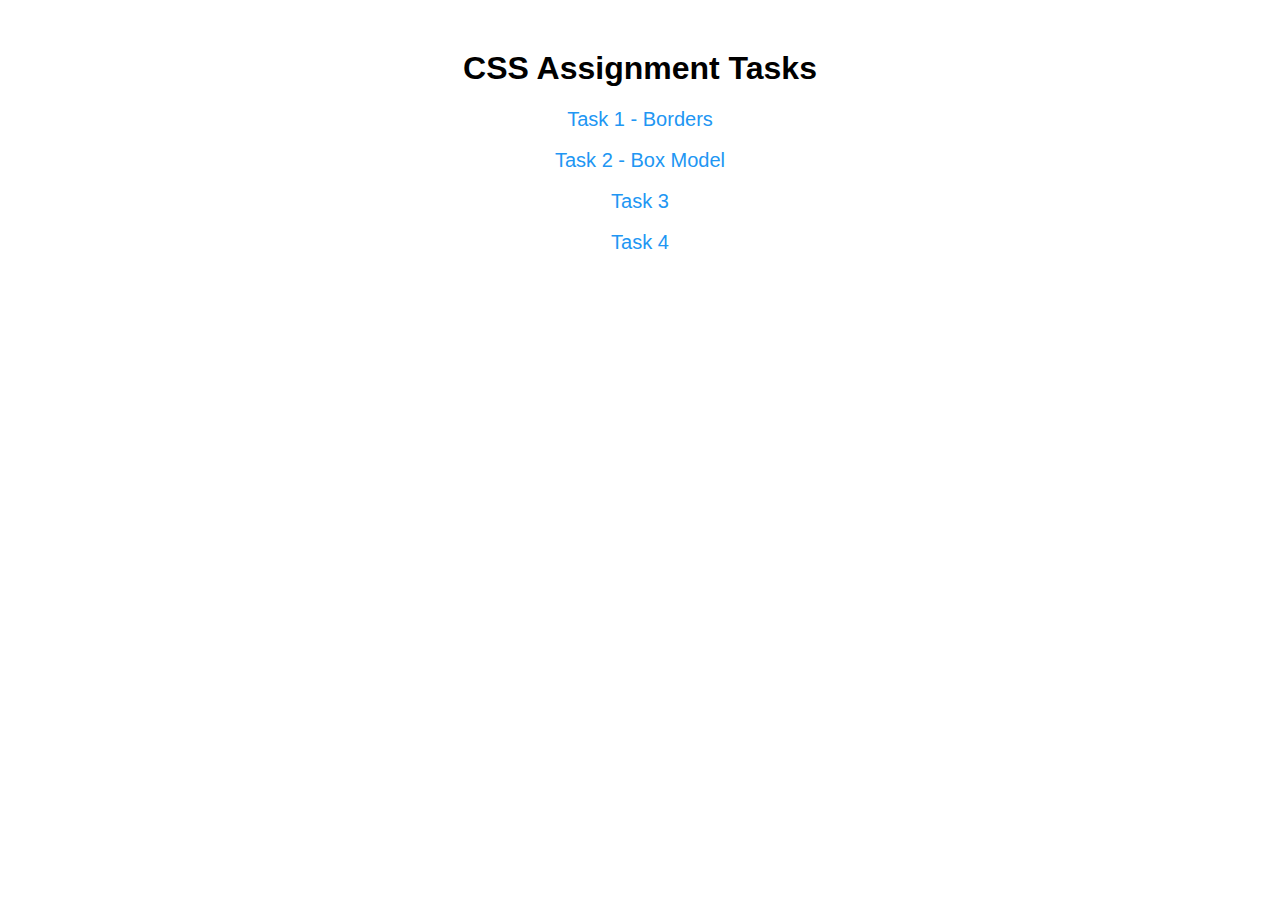
<file: index.html>
<!DOCTYPE html>
<html>
<head>
<title>CSS Assignment</title>
<link rel="stylesheet" href="style.css">
</head>
<body>

<h1>CSS Assignment Tasks</h1>

<a href="border.html">Task 1 - Borders</a><br><br>
<a href="boxmodel.html">Task 2 - Box Model</a><br><br>
<a href="padding-vs-margin.html">Task 3</a><br><br>
<a href="product-card.html">Task 4</a>

</body>
</html>
</file>
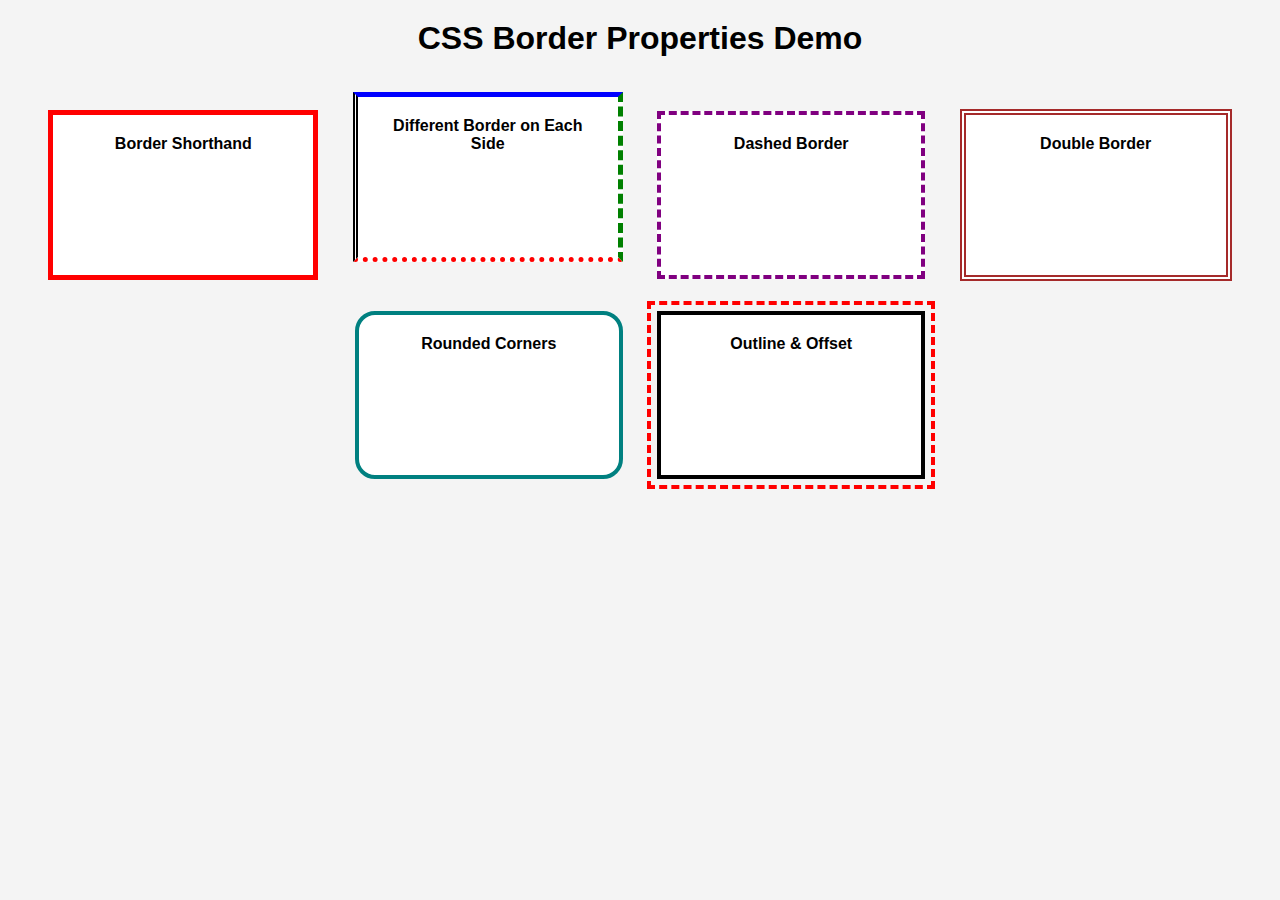
<file: border.html>
<!DOCTYPE html>
<html>
<head>
<title>CSS Border Properties Demo</title>

<style>
body{
    font-family: Arial;
    background:#f4f4f4;
    text-align:center;
}

h1{
    margin:20px;
}


.card{
    width:220px;
    height:120px;
    background:white;
    display:inline-block;
    margin:15px;
    padding:20px;
    font-weight:bold;
}


.shorthand{
    border:5px solid red;
}


.eachside{
    border-top:5px solid blue;
    border-right:5px dashed green;
    border-bottom:5px dotted red;
    border-left:5px double black;
}


.dashed{
    border:4px dashed purple;
}


.double{
    border:6px double brown;
}


.radius{
    border:4px solid teal;
    border-radius:20px;
}


.outline{
    border:4px solid black;
    outline:4px dashed red;
    outline-offset:6px;
}
</style>

</head>
<body>

<h1>CSS Border Properties Demo</h1>

<div class="card shorthand">
Border Shorthand
</div>

<div class="card eachside">
Different Border on Each Side
</div>

<div class="card dashed">
Dashed Border
</div>

<div class="card double">
Double Border
</div>

<div class="card radius">
Rounded Corners
</div>

<div class="card outline">
Outline & Offset
</div>

</body>
</html>
</file>
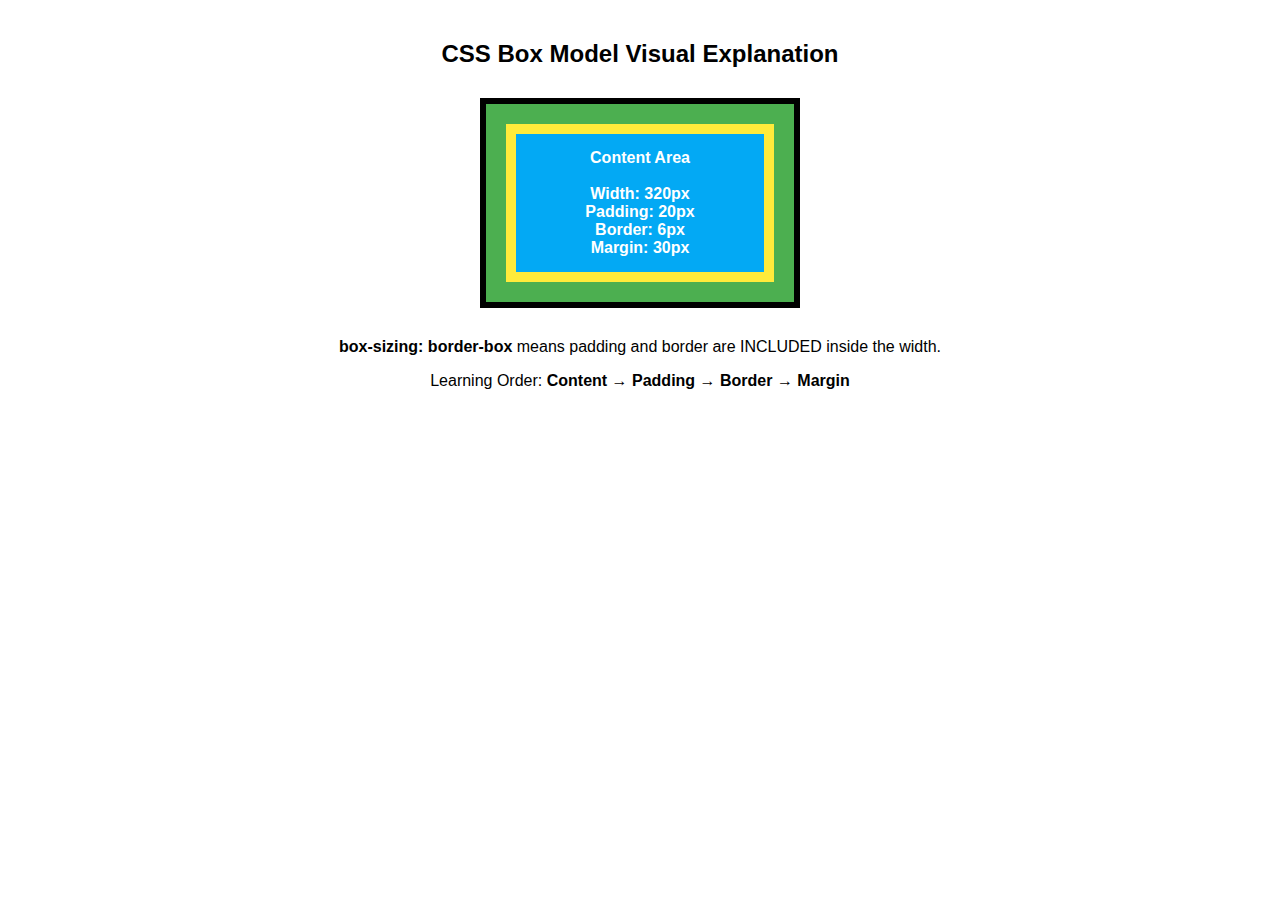
<file: boxmodel.html>
<!DOCTYPE html>
<html>
<head>
<title>Box Model Demo</title>

<style>
body{
    font-family: Arial;
    text-align:center;
    margin-top:40px;
}


.box{
    width:320px;
    background:#4CAF50; 
    
    padding:20px;
    border:6px solid black;
    margin:30px auto;

    box-sizing:border-box;
}


.padding-area{
    background:#FFEB3B;
    padding:10px;
}


.content{
    background:#03A9F4;
    padding:15px;
    color:white;
    font-weight:bold;
}
</style>

</head>
<body>

<h2>CSS Box Model Visual Explanation</h2>

<div class="box">
    <div class="padding-area">
        <div class="content">
            Content Area
            <br><br>
            Width: 320px<br>
            Padding: 20px<br>
            Border: 6px<br>
            Margin: 30px
        </div>
    </div>
</div>

<p>
<b>box-sizing: border-box</b> means  
padding and border are INCLUDED inside the width.
</p>

<p>
Learning Order:  
<b>Content → Padding → Border → Margin</b>
</p>

</body>
</html>
</file>
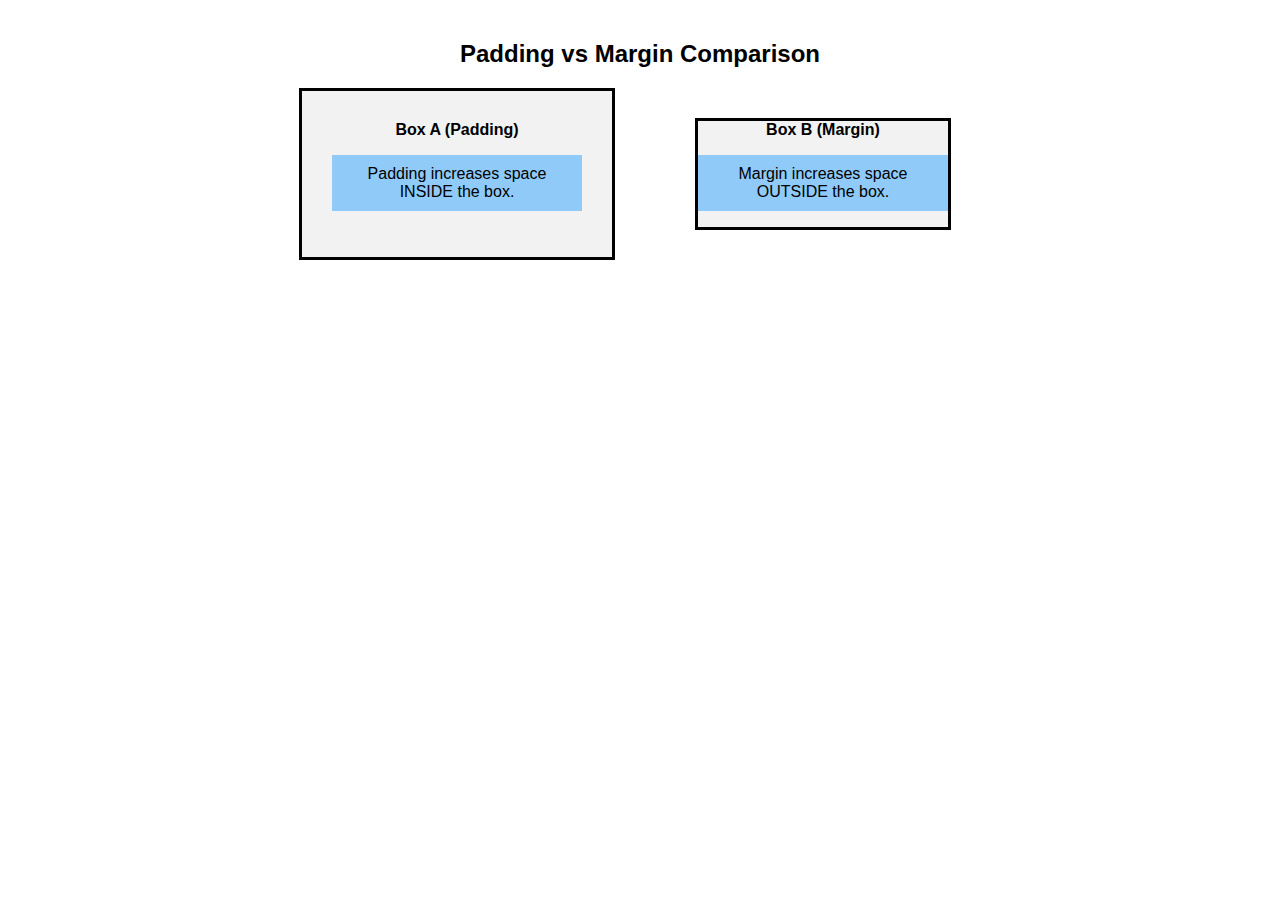
<file: padding vs margin.html>
<!DOCTYPE html>
<html>
<head>
<title>Padding vs Margin</title>

<style>
body{
    font-family: Arial;
    text-align:center;
    margin-top:40px;
}


.wrapper{
    display:flex;
    justify-content:center;
    gap:50px;
}


.box{
    width:250px;
    border:3px solid black;
    background:#f2f2f2;
}


.boxA{
    padding:30px;
}


.boxB{
    margin:30px;
}


p{
    background:#90CAF9;
    padding:10px;
}
</style>

</head>
<body>

<h2>Padding vs Margin Comparison</h2>

<div class="wrapper">

    
    <div class="box boxA">
        <b>Box A (Padding)</b>
        <p>
        Padding increases space 
        INSIDE the box.
        </p>
    </div>

    
    <div class="box boxB">
        <b>Box B (Margin)</b>
        <p>
        Margin increases space 
        OUTSIDE the box.
        </p>
    </div>

</div>

</body>
</html>
</file>
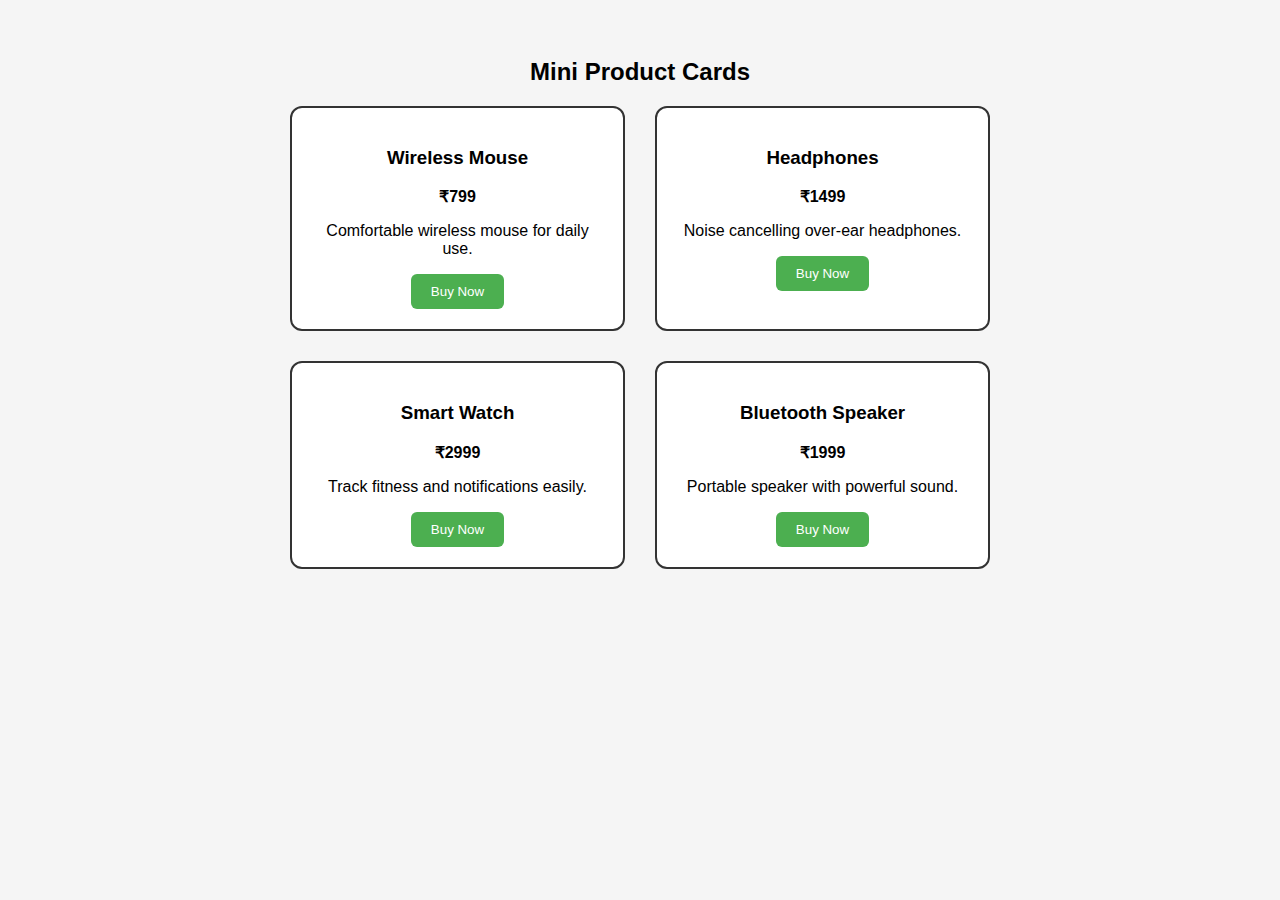
<file: prodcard.html>
<!DOCTYPE html>
<html>
<head>
<title>Product Cards</title>

<style>
body{
    font-family: Arial;
    background:#f5f5f5;
    text-align:center;
    padding:30px;
}


.grid{
    display:grid;
    grid-template-columns: repeat(2, 1fr);
    gap:30px;
    max-width:700px;
    margin:auto;
}


.card{
    background:white;
    border:2px solid #333;
    border-radius:12px;
    padding:20px;
}


button{
    padding:10px 20px;
    border:none;
    background:#4CAF50;
    color:white;
    border-radius:6px;
    cursor:pointer;
}
</style>

</head>
<body>

<h2>Mini Product Cards</h2>

<div class="grid">

    <div class="card">
        <h3>Wireless Mouse</h3>
        <p><b>₹799</b></p>
        <p>Comfortable wireless mouse for daily use.</p>
        <button>Buy Now</button>
    </div>

    <div class="card">
        <h3>Headphones</h3>
        <p><b>₹1499</b></p>
        <p>Noise cancelling over-ear headphones.</p>
        <button>Buy Now</button>
    </div>

    <div class="card">
        <h3>Smart Watch</h3>
        <p><b>₹2999</b></p>
        <p>Track fitness and notifications easily.</p>
        <button>Buy Now</button>
    </div>

    <div class="card">
        <h3>Bluetooth Speaker</h3>
        <p><b>₹1999</b></p>
        <p>Portable speaker with powerful sound.</p>
        <button>Buy Now</button>
    </div>

</div>

</body>
</html>
</file>
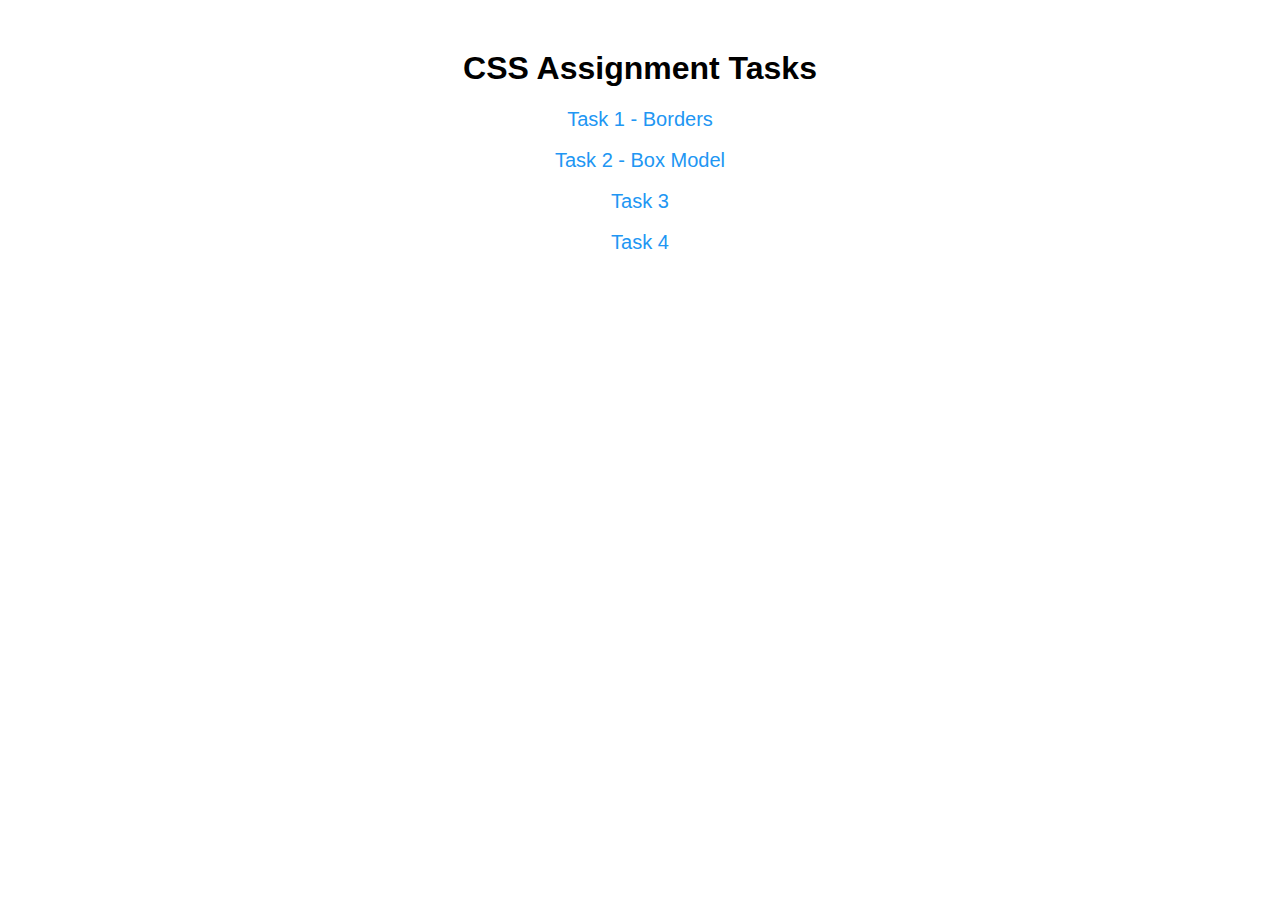
<file: task-5.html>
<!DOCTYPE html>
<html>
<head>
<title>CSS Assignment</title>
<link rel="stylesheet" href="task5.css">
</head>
<body>

<h1>CSS Assignment Tasks</h1>

<a href="border.html">Task 1 - Borders</a><br><br>
<a href="boxmodel.html">Task 2 - Box Model</a><br><br>
<a href="padding-vs-margin.html">Task 3</a><br><br>
<a href="product-cards.html">Task 4</a>

</body>
</html>
</file>
<file: style.css>
body{
    font-family: Arial;
    text-align:center;
    margin-top:50px;
}

a{
    text-decoration:none;
    font-size:20px;
    color:#2196F3;
}
</file>
<file: task5.css>
body{
    font-family: Arial;
    text-align:center;
    margin-top:50px;
}

a{
    text-decoration:none;
    font-size:20px;
    color:#2196F3;
}
</file>
